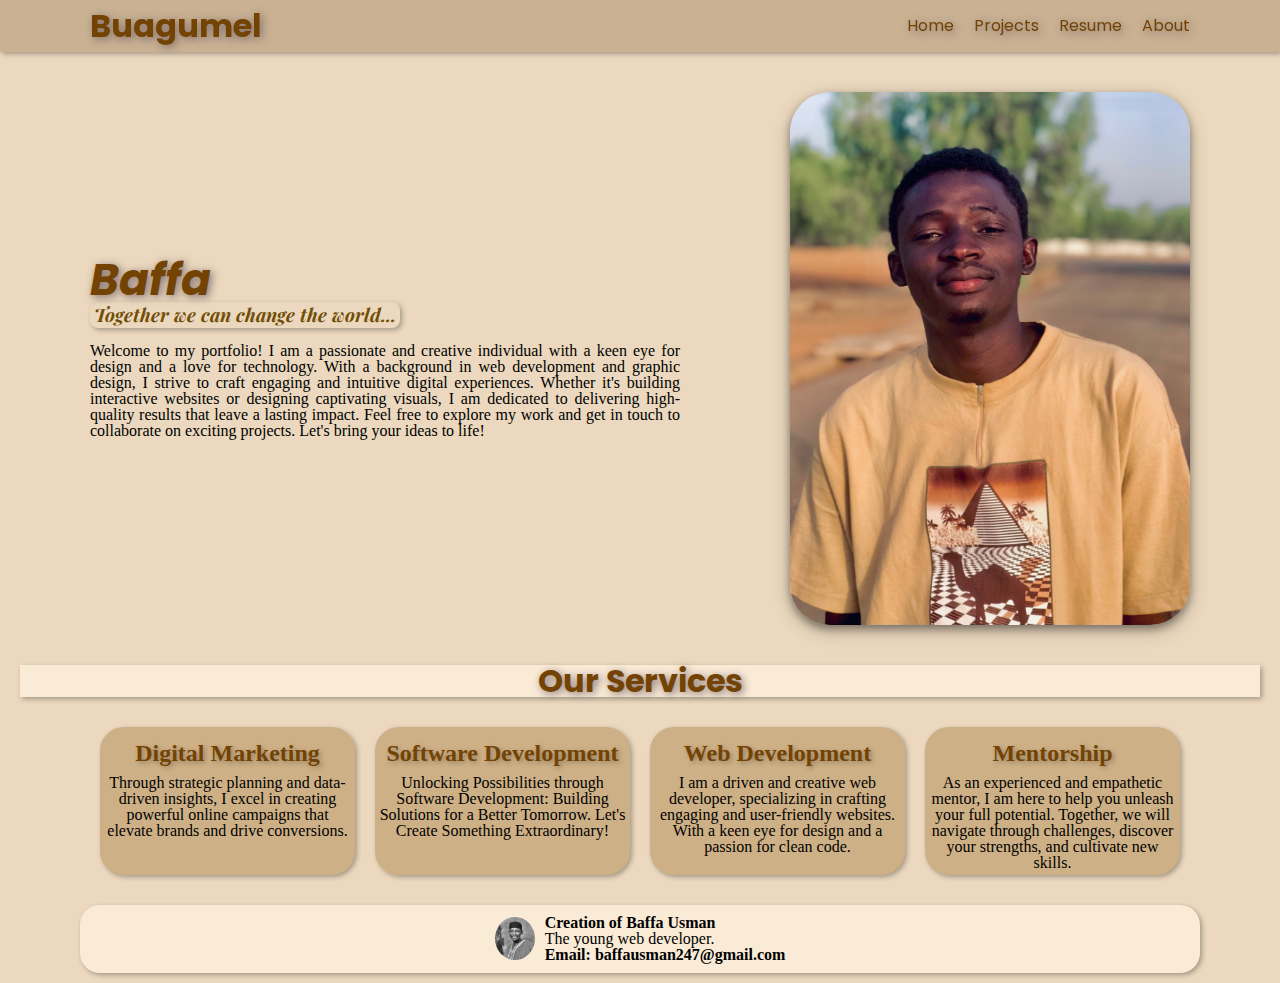
<file: index.html>
<!DOCTYPE html>
<html lang="en">
<head>
    <meta charset="UTF-8">
    <meta name="viewport" content="width=device-width, initial-scale=1.0">
    <title>Buagumel</title>
    <link rel="stylesheet" href="styles.css">
    <link rel="preconnect" href="https://fonts.googleapis.com">
<link rel="preconnect" href="https://fonts.gstatic.com" crossorigin>
<link href="https://fonts.googleapis.com/css2?family=Outfit:wght@100&family=Poppins:wght@900&display=swap" rel="stylesheet">
<link rel="preconnect" href="https://fonts.googleapis.com">
<link rel="preconnect" href="https://fonts.gstatic.com" crossorigin>
<link href="https://fonts.googleapis.com/css2?family=Outfit:wght@100&family=Playfair+Display:ital@1&family=Poppins:wght@900&display=swap" rel="stylesheet">
</head>
<body>

    <nav class="navbar">
        <div class="container">
            <div class="logo"><h1 >Buagumel</h1></div>
            <div class="nav">
                <ul>
                    <li>
                        <a href="index.html">Home</a>
                    </li>
                    <li>
                        <a href="projects.html">Projects</a>
                    </li>
                    <li>
                        <a href="resume.html">Resume</a>
                    </li>
                    <li>
                        <a href="about.html">About</a>
                    </li>
                </ul>
            </div>
        </div>
    </nav>

    <div class="bodySection">
        <div class="container">
            <div class="note">
              <em>  <h1 style="font-size: 44px;" id="welcome-text"></h1></em>
                <h3>Together we can change the world...</h3>
                <p class="notes">Welcome to my portfolio! I am a passionate and creative individual with a keen eye for 
                    design and a love for technology. With a background in web development and graphic design, 
                    I strive to craft engaging and intuitive digital experiences. Whether it's building interactive 
                    websites or designing captivating visuals, I am dedicated to delivering high-quality results 
                    that leave a lasting impact. Feel free to explore my work and get in touch to collaborate on 
                    exciting projects. Let's bring your ideas to life!</p>
            </div>
            <img class="myImage" src="profile.JPG" alt="">
        </div>
    </div>

    <section class="services">
        <div class="ourService">
            <h1>Our Services</h1>
        </div>
        <div class="container" id="myserve">

            <div class="box">
                <h2>Digital Marketing</h2>
                <p>Through strategic planning and data-driven insights, I excel in creating powerful online campaigns that elevate brands and drive conversions. </p>

            </div>

            <div class="box">
                <h2>Software Development</h2>
                <p>Unlocking Possibilities through Software Development: Building Solutions for a Better Tomorrow. Let's Create Something Extraordinary!</p>

            </div>

            <div class="box">
                <h2>Web Development</h2>
                <p>I am a driven and creative web developer, specializing in crafting engaging and user-friendly websites. With a keen eye for design and a passion for clean code.</p>

            </div>

            <div class="box">
                <h2>Mentorship</h2>
                <p>As an experienced and empathetic mentor, I am here to help you unleash your full potential. Together, we will navigate through challenges, discover your strengths, and cultivate new skills.</p>

            </div>

        </div>

    </section>

    <footer class="footer">
        <div class="container">
            <div class="profile">
                <img src="dp.jpeg" width="40px" style="border-radius: 50%;">
            </div>
            <div>
                <h4 class="creation">Creation of Baffa Usman</h4>
                <p class="creation">The young web developer.</p> 
                <div class="contact">
            <h4 >Email: baffausman247@gmail.com</h3>
        </div>
            </div>
           
        </div>

        

    </footer>
<script>
    const welcomeText = document.getElementById("welcome-text");
const welcomeString = "Baffa Usman Gumel";
let index = 0;

function typeWelcome() {
  if (index < welcomeString.length) {
    welcomeText.innerHTML += welcomeString.charAt(index);
    index++;
    setTimeout(typeWelcome, 150); // Adjust the delay (in milliseconds) between each letter here
  }
}

typeWelcome();
</script>



    
</body>
</html>
</file>
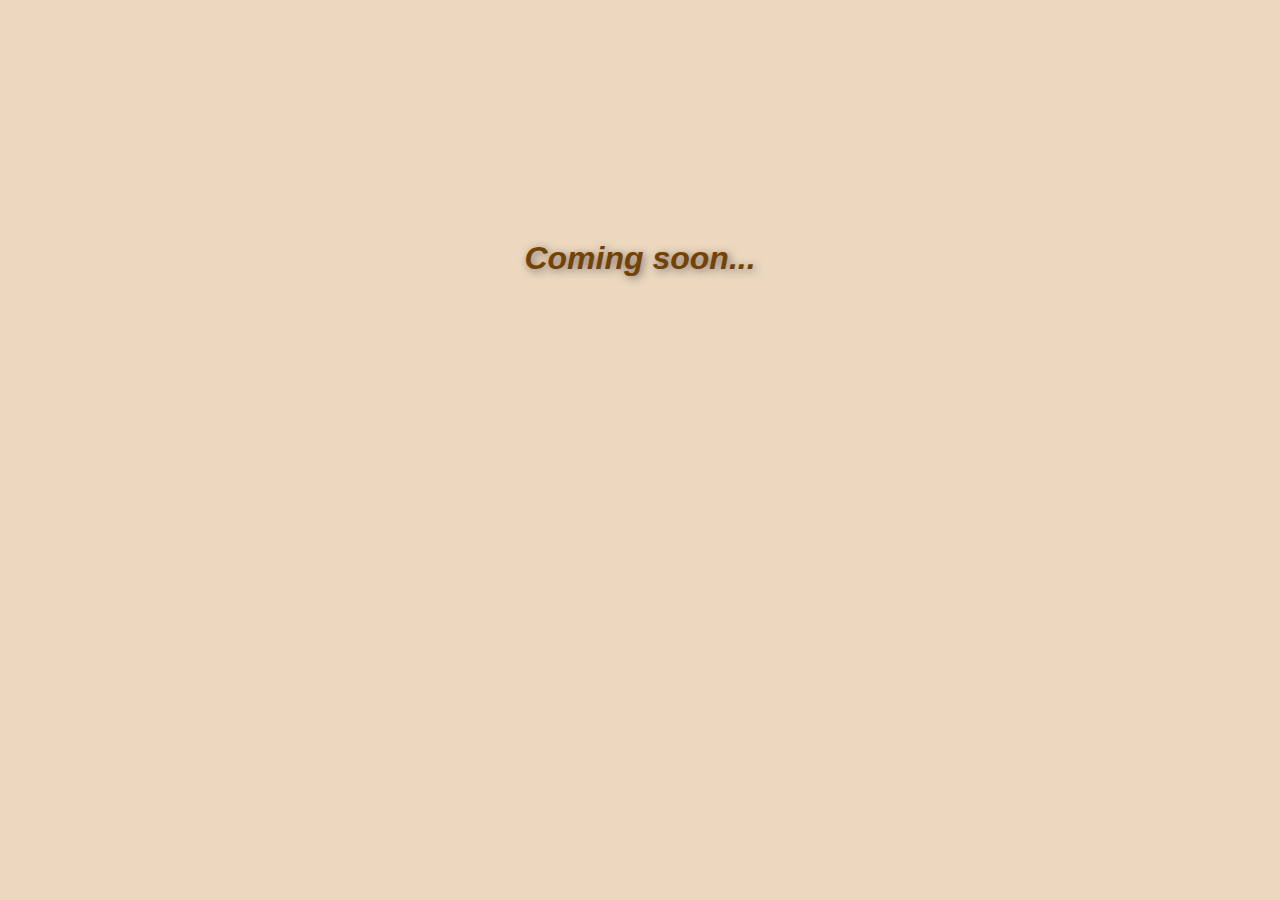
<file: about.html>
<!DOCTYPE html>
<html lang="en">
<head>
    <meta charset="UTF-8">
    <meta name="viewport" content="width=device-width, initial-scale=1.0">
    <title>Document</title>

    <style>
body {
    background-color: rgb(235, 216, 190);
    
    font-size: 16px;
    line-height: 1;
}

.container {
    display: flex;
    justify-content: center;
    align-items: center;
    
    height: 500px;
}

h1 {
    font-family:  'Poppins', sans-serif;
    color: rgb(115, 67, 4);
    text-shadow: 2px 2px 8px #7e6b6b;

}




    </style>
</head>

<body>
    <div class="container">
        <div>
           <em> <h1>Coming soon...</h1></em>
        </div>
    </div>
</body>
</html>
</file>
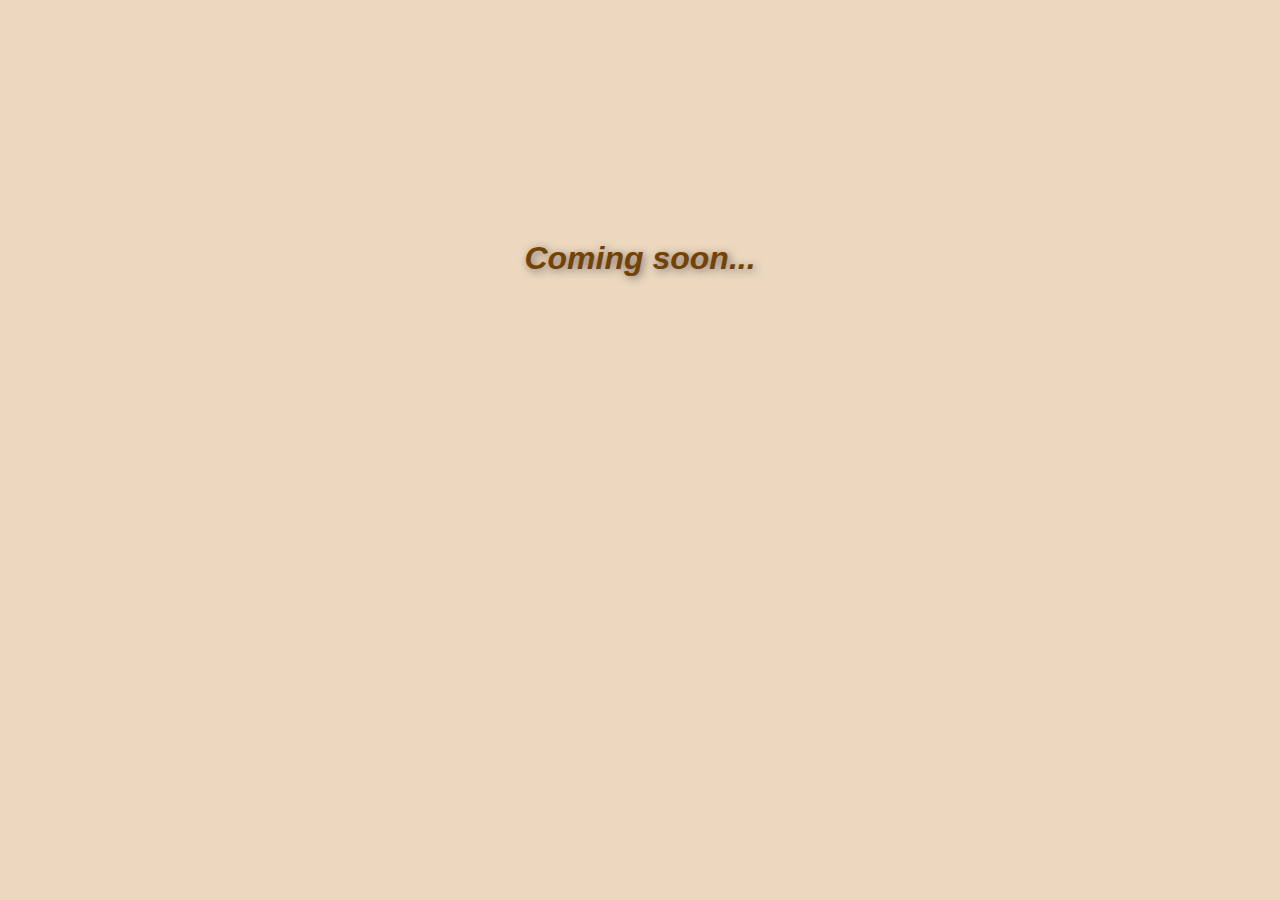
<file: projects.html>
<!DOCTYPE html>
<html lang="en">
<head>
    <meta charset="UTF-8">
    <meta name="viewport" content="width=device-width, initial-scale=1.0">
    <title>Document</title>

    <style>
body {
    background-color: rgb(235, 216, 190);
    
    font-size: 16px;
    line-height: 1;
}

.container {
    display: flex;
    justify-content: center;
    align-items: center;
   
    height: 500px;
}

h1 {
    font-family:  'Poppins', sans-serif;
    color: rgb(115, 67, 4);
    text-shadow: 2px 2px 8px #7e6b6b;

}




    </style>
</head>

<body>
    <div class="container">
        <div>
           <em> <h1>Coming soon...</h1></em>
        </div>
    </div>
</body>
</html>
</file>
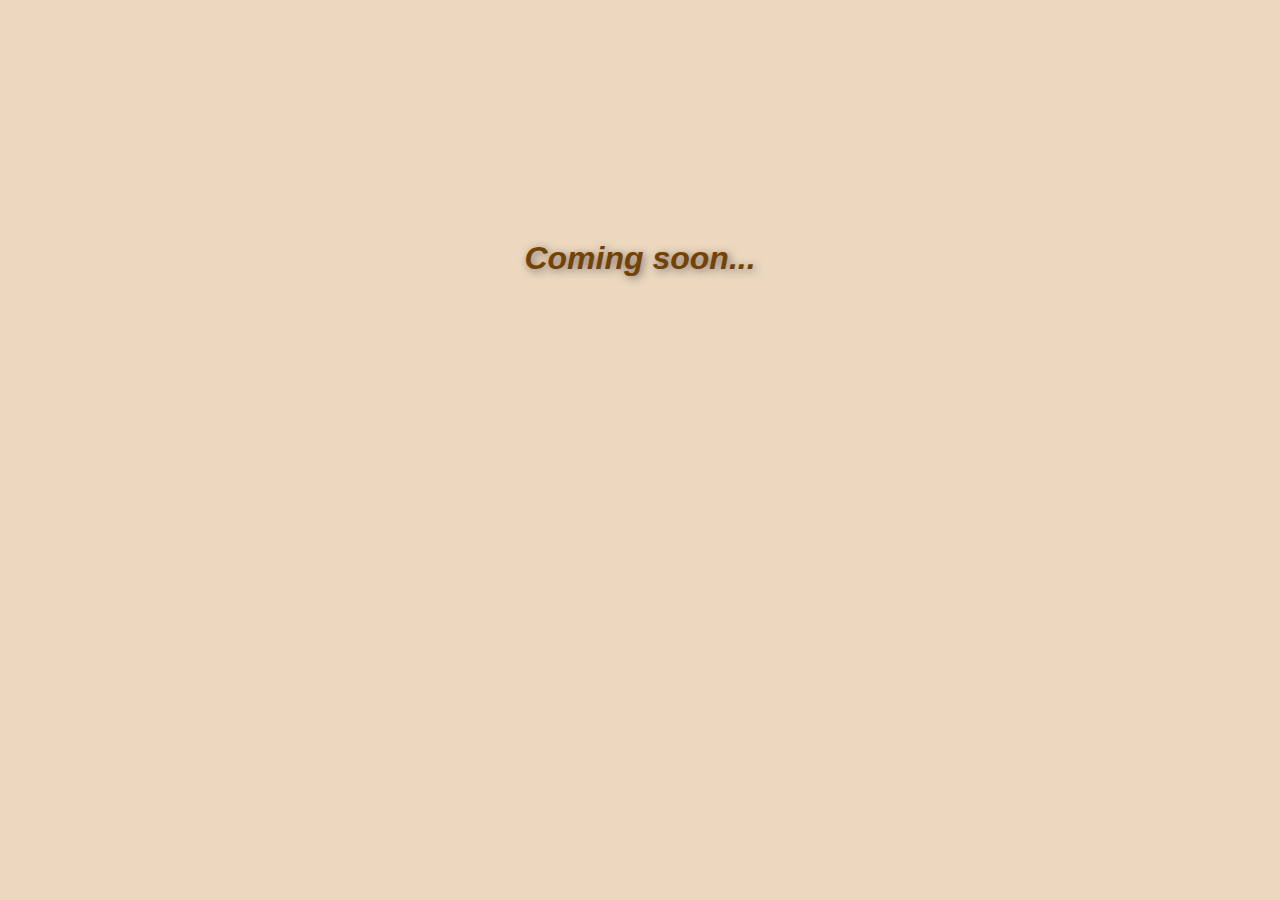
<file: resume.html>
<!DOCTYPE html>
    <html lang="en">
    <head>
        <meta charset="UTF-8">
        <meta name="viewport" content="width=device-width, initial-scale=1.0">
        <title>Document</title>
    
        <style>
    body {
        background-color: rgb(235, 216, 190);
        
        font-size: 16px;
        line-height: 1;
    }
    
    .container {
        display: flex;
        justify-content: center;
        align-items: center;
        
        height: 500px;
    }
    
    h1 {
        font-family:  'Poppins', sans-serif;
        color: rgb(115, 67, 4);
        text-shadow: 2px 2px 8px #7e6b6b;
    
    }
    
    
    
    
        </style>
    </head>
    
    <body>
        <div class="container">
            <div>
               <em> <h1>Coming soon...</h1></em>
            </div>
        </div>
    </body>
    </html>
</file>
<file: styles.css>
* {
    margin: 0;
   

}

h2 {
    color: rgb(115, 67, 4);
    margin:  10px auto;

    text-shadow: 2px 2px 5px rgba(0, 0, 0, 0.3);

}

.note {
    width: 600px;
    
}
.notes {
    text-align: justify;
    margin-top: 15px;
    margin-right: 10px
}

.ourService {

    background-color: antiquewhite;
    text-align: center;
   
   
    box-shadow: 2px 2px 5px rgba(0, 0, 0, 0.3);
}
h1, a {
    font-family:  'Poppins', sans-serif;
    color: rgb(115, 67, 4);
    text-shadow: 2px 2px 8px #7e6b6b;
}
h3 {
    max-width: fit-content;
    padding: 4px;
    border-radius: 8px;
    font-style: italic;
    box-shadow: 2px 2px 5px rgba(0, 0, 0, 0.3);

    color: rgb(113, 77, 6);
    font-family: 'Playfair Display', serif;
}
a:hover {
    background-color: #563808;
    color: #dfc18e;
    padding: 7px;
    text-decoration: underline;
    border-radius: 4px;
}

footer .container {
    display: flex;
    justify-content: center;
    background-color: antiquewhite;
    margin-bottom: 10px;
    padding: 10px;
    border-radius: 20px;
    box-shadow: 2px 2px 5px rgba(0, 0, 0, 0.3);

    
}
.profile {
    margin-right: 10px;
    margin-top: 2px;
}

.myImage:hover {
    position: relative;
    top: -4px;
}
nav {
    
    position: sticky;
    top: 0;
    background-color: #ffffff; /* You can set your desired background color */
    padding: 10px; /* Add padding to adjust the spacing as needed */
    z-index: 100; /* Use a higher z-index value to ensure the header appears on top of other elements */
    /* Add any other styling as needed */
}

.creation {
    margin: 0;
    padding: 0;
}
.box {
    border-radius: 24px;
    margin: 10px;
    background-color:  rgb(206, 176, 134);
    text-align: center;
    padding: 4px;
    box-shadow: 2px 2px 5px rgba(0, 0, 0, 0.3);
    width: 300px;

}

.box:hover {
    position: relative;
    top: -7px;
  
}

.navbar {
    background-color: rgb(201, 177, 146);
    color: rgb(120, 72, 6);
    padding: 10px;
    box-shadow: 2px 2px 5px rgba(0, 0, 0, 0.3);

}


.container {
    max-width: 1100px;
    margin: 0 auto;
    padding: 0 auto;
    
    
}
.navbar .container {
    display: flex;
    max-width: 1100px;
    justify-content: space-between;
    align-items: center;
    
}

.nav {
    display: flex;
 
}

.nav ul {
    display: flex;
    list-style: none;
    
    
}

.nav ul li {
    margin-left: 20px;
    
}

a {
    text-decoration: none;
}

.bodySection .container {
    display: flex;
    justify-content: space-between;
    align-items: center;
    padding: 20px;
}

.myImage {
    width: 400px;
    border-radius: 40px;
    box-shadow: 0 4px 8px 0 rgba(0, 0, 0, 0.4), 0 6px 20px 0 rgba(0, 0, 0, 0.19);
  text-align: center;
  margin-top: 20px;
}

body {
    background-color: rgb(235, 216, 190);
    
    font-size: 16px;
    line-height: 1;
}

.services {
    padding: 20px;
}

.services .container {
    margin-top: 20px;
    display: flex;
    justify-content: space-between;
}

@media (max-width: 600px) {
   *{
        margin: 0;
    }

    .myImage {
        width: 100%;
    }
    
    .navbar .container {
        justify-content: start;
        width: 100%;
     
    }
   
    ul {
        margin: 0;
    }
    

    .note {
        width: 100%;
    }

    .services .container {
        display: block;
        justify-content: center;
        width: 100%;
    }

    .bodySection .container {
        display: block;
        justify-content: center;
        align-items: center;
    }

    nav .navbar {
        width: 100%;
         
    }

    .container {
        max-width: 100%;
        margin: 0 auto;
        padding: 0 auto;
    }
    
    
}
</file>
